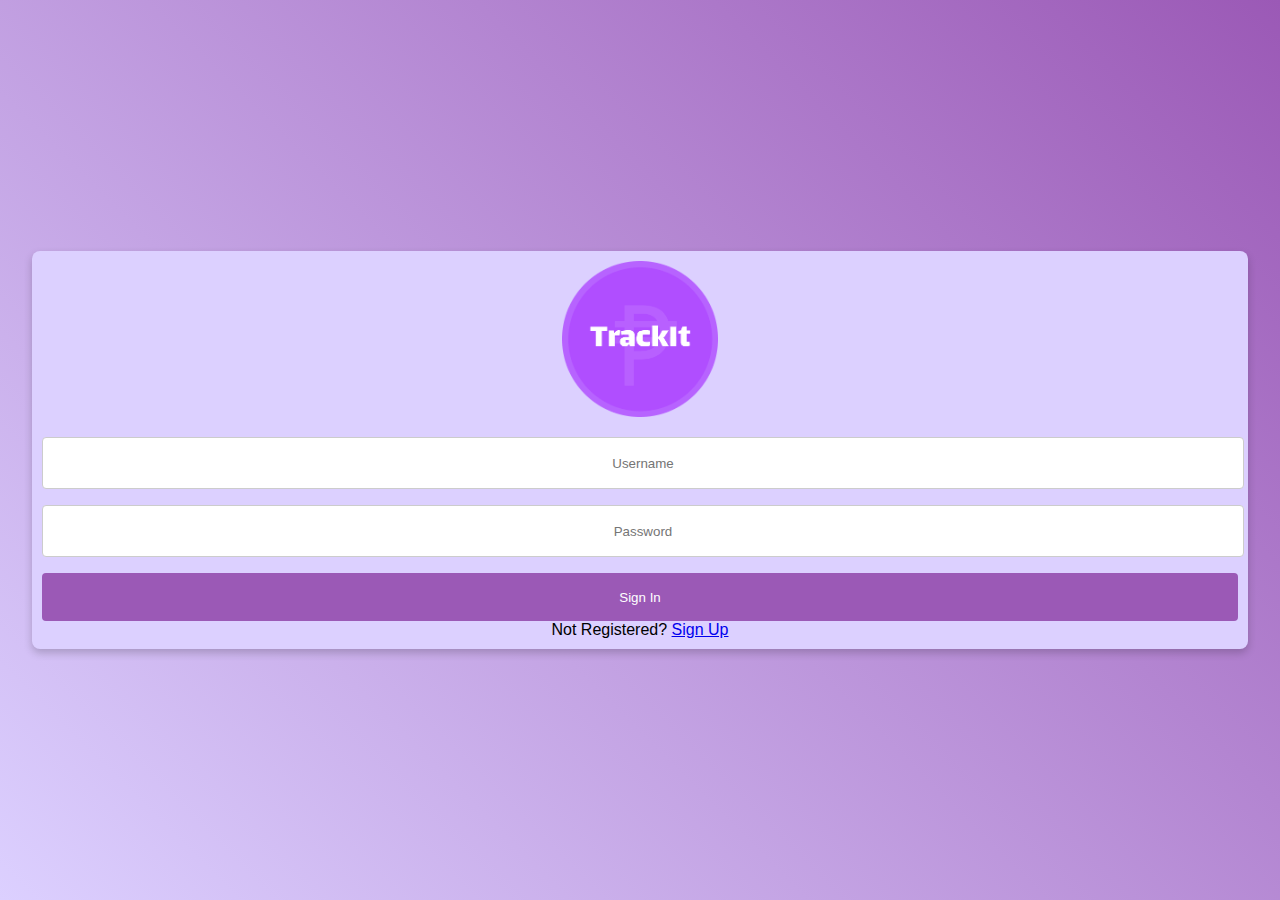
<file: index.html>
<!DOCTYPE html>
<html lang="en">
  <head>
    <meta charset="UTF-8" />
    <meta name="viewport" content="width=device-width, initial-scale=1.0" />
    <link rel="stylesheet" type="text/css" href="main.css" />
  </head>
  <body>
    <div class="whole">
      <div class="container">
        <form class="form" name="loginForm" onsubmit="return validation()">
          <img class="logo" src="TrackIt Logo.png" alt="TrackIt Logo" />
          <input
            name="username"
            id="username"
            class="input-field"
            type="text"
            placeholder="Username"
          />
          <input
            name="password"
            id="password"
            class="input-field"
            type="password"
            placeholder="Password"
          />
          <button type="submit" name="login" id="login" class="button">
            Sign In
          </button>
          <div>
            <span
              >Not Registered? <a href="register.html">Sign Up</a></span
            >
          </div>
          <div id="loading" class="loading"></div>
        </form>
      </div>
    </div>
    <script src="main.js" charset="UTF-8"></script>
  </body>
</html>
</file>
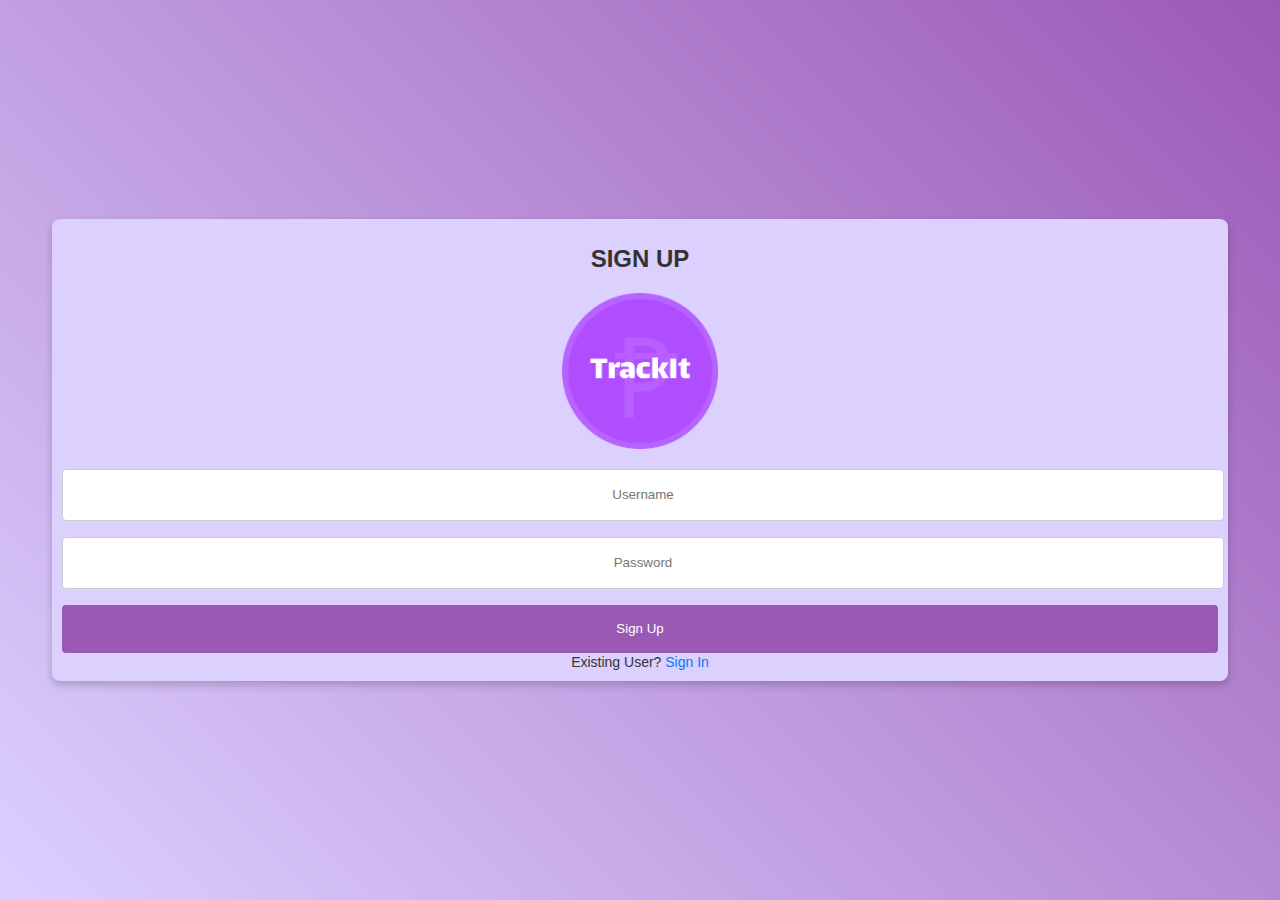
<file: register.html>
<!DOCTYPE html>
<html lang="en">
  <head>
    <meta charset="UTF-8" />
    <meta name="viewport" content="width=device-width, initial-scale=1.0" />
    <title>Register</title>
    <link rel="stylesheet" type="text/css" href="register.css" />
  </head>
  <body>
    <div class="whole">
      <div class="registerBox">
        <h2>SIGN UP</h2>
        <img class="logo" src="TrackIt Logo.png" alt="TrackIt Logo" />
        <form
          class="form"
          name="registerForm"
          action="#"
          onsubmit="return validation()"
        >
          <input
            name="username"
            id="username"
            type="text"
            placeholder="Username"
            required
          />
          <input
            name="password"
            id="password"
            type="password"
            placeholder="Password"
            required
          />

          <div class="messagebox" id="message">
            <p>Password must contain the following:</p>
            <div class="grid-container">
              <p id="letter" class="invalid">A <b>lowercase</b> letter</p>
              <p id="capital" class="invalid">
                A <b>capital (uppercase)</b> letter
              </p>
              <p id="number" class="invalid">A <b>number</b></p>
              <p id="length" class="invalid">Minimum <b>8 characters</b></p>
            </div>
          </div>

          <button type="submit" name="register" id="register" class="button">
            Sign Up
          </button>

          <div>
            <span>Existing User? <a href="index.html">Sign In</a></span>
          </div>
        </form>
      </div>
    </div>
    <script src="register.js" charset="UTF-8"></script>
  </body>
</html>
</file>
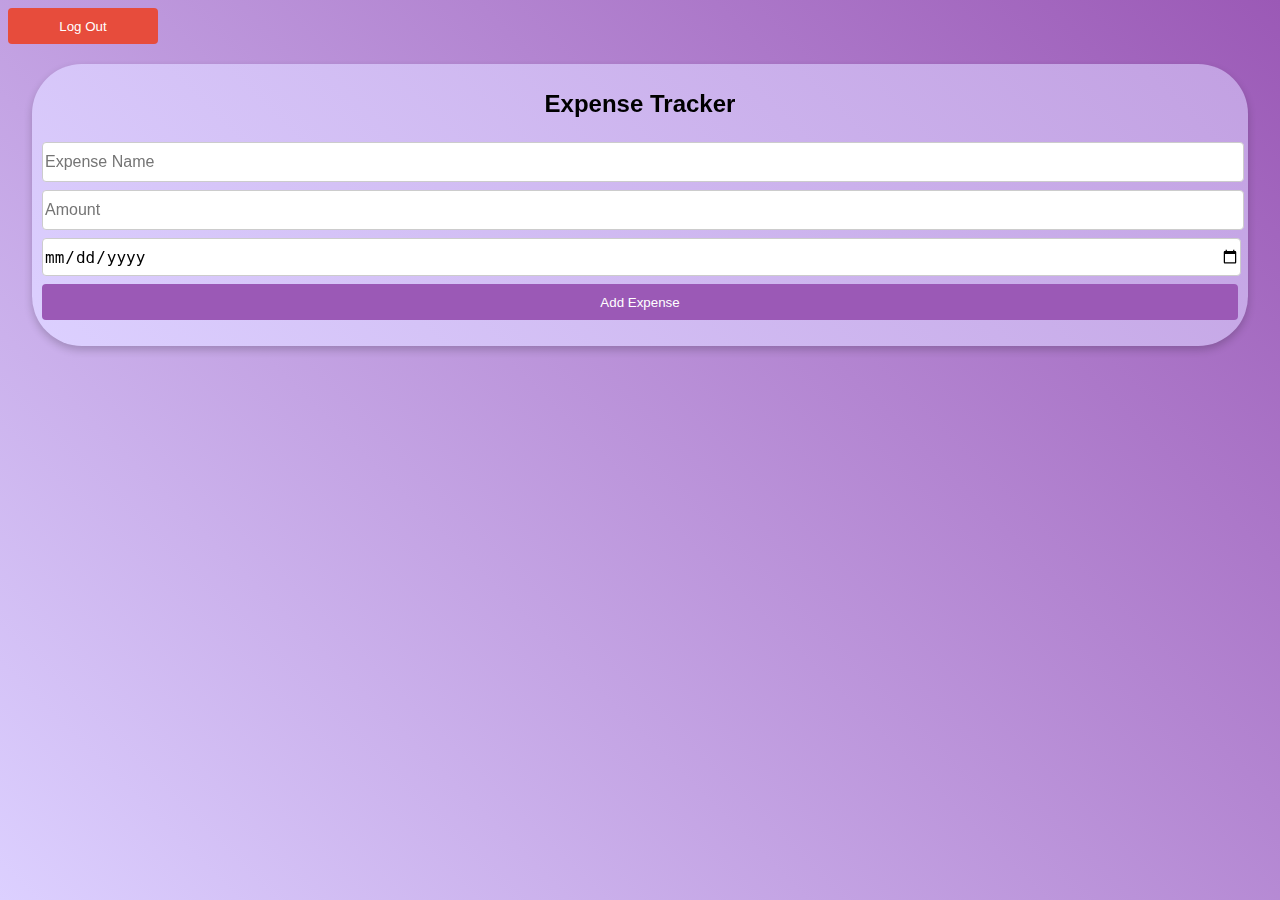
<file: track.html>
<!DOCTYPE html>
<html lang="en">
  <head>
    <meta charset="UTF-8" />
    <meta name="viewport" content="width=device-width, initial-scale=1.0" />
    <title>Expense Tracker</title>
    <link rel="stylesheet" type="text/css" href="track.css" />
  </head>
  <body>
    <button
      type="submit"
      name="logout"
      id="logout"
      class="button logOut"
      onclick="logout()"
    >
      Log Out
    </button>
    <div class="whole">
      <div class="container glass">
        <h1>Expense Tracker</h1>
        <form id="expenseForm">
          <input
            type="text"
            id="expenseName"
            placeholder="Expense Name"
            required
          />
          <input
            type="number"
            id="expenseAmount"
            placeholder="Amount"
            required
          />
          <input type="date" id="expenseDate" required />
          <button type="button" onclick="addExpense()">Add Expense</button>
        </form>
        <ul id="expensesList"></ul>
      </div>
    </div>
    <script src="track.js"></script>
  </body>
</html>
</file>
<file: main.css>
body {
  font-family: Arial, sans-serif;
  margin: 0;
  padding: 0;
  background: linear-gradient(45deg, #dcd0ff, #9b59b6);
}

.glass {
  background: linear-gradient(
    225deg,
    rgba(155, 89, 182, 0.4),
    rgba(220, 208, 255, 0.4)
  );
  backdrop-filter: blur(8px);
}

.whole {
  display: flex;
  justify-content: center;
  align-items: center;
  height: 100vh;
  margin: 0 auto;
}

.container {
  text-align: center;
  background-color: #dcd0ff;
  padding: 16px;
  width: 40%;
  border-radius: 8px;
  box-shadow: 0px 4px 8px rgba(0, 0, 0, 0.2);
}

.logo {
  width: 156px;
  height: 156px;
}

.logo-text {
  width: 90px;
  height: 50px;
}

.input-field {
  width: 100%;
  height: 48px;
  margin-top: 16px;
  background-color: #ffffff;
  border: 1px solid #ccc;
  border-radius: 4px;
  text-align: center;
}

.button,
.signup-button {
  width: 100%;
  height: 48px;
  margin-top: 16px;
  background-color: #9b59b6;
  color: #fff;
  border: none;
  border-radius: 4px;
  cursor: pointer;
  transition: background-color 0.5s;
}

.button:hover,
.signup-button:hover {
  background-color: #8e44ad;
}

.loading {
  margin-top: 32px;
  margin-bottom: 32px;
  display: none;
}

@media (max-width: 1280px) {
  .whole {
    width: 95%;
  }
  .container {
    width: 100%;
    max-height: 95vh;
    padding: 10px;
  }
}
</file>
<file: register.css>
body {
    font-family: Arial, sans-serif;
    background-color: #f0f0f0;
    margin: 0;
    padding: 0;
    display: flex;
    flex-direction: column;
    justify-content: center;
    width: 100vw;
    height: 100vh;
    background: linear-gradient(45deg, #dcd0ff, #9b59b6);
  }

.whole {
    display: flex;
    justify-content: center;
    align-items: center;
    height: 90vh;
  }

.glass{
    background: linear-gradient(225deg, rgba(155, 89, 182, 0.4), rgba(220, 208, 255, 0.4));
    backdrop-filter: blur(8px);
}

.registerBox {
    text-align: center;
    background-color: #dcd0ff;
    padding: 16px;
    width: 40%;
    border-radius: 8px;
    box-shadow: 0px 4px 8px rgba(0, 0, 0, 0.2);
}

.registerBox .logo {
    width: 156px;
    height: 156px;
}

.registerBox h2 {
    color: #333;
    font-size: 24px;
    margin-top: 16px;
}

.registerBox input[type="text"],
.registerBox input[type="password"] {
    width: 100%;
    height: 48px;
    margin-top: 16px;
    background-color: #ffffff;
    border: 1px solid #ccc;
    border-radius: 4px;
    text-align: center;
}

.registerBox button {
    width: 100%;
    height: 48px;
    margin-top: 16px;
    background-color: #9b59b6;
    color: #fff;
    border: none;
    border-radius: 4px;
    cursor: pointer;
    transition: background-color 0.5s;
}

.registerBox button:hover {
    background-color: #8e44ad;
}

.registerBox span {
    color: #333;
    font-size: 14px;
    margin-top: 16px;
}

.registerBox a {
    color: #007bff;
    text-decoration: none;
}

.registerBox a:hover {
    text-decoration: underline;
    color: #0056b3;
}

#message {
    display:none;
    color: #000;
    position: relative;
    background-color: rgba(255, 255, 255, 0);
}

.grid-container {
    display: grid;
    grid-template-columns: 1fr 1fr;
    grid-template-rows: 1fr 1fr;
}

.invalid {
    color: red;
    margin: 0;
}

  
#message p {
    font-size: 12px;
}
  
.valid {
    color: green;
}
  
.valid:before {
    position: relative;
    left: -35px;
    content: "✓";
}
  
.invalid {
    color: red;
}
  
.invalid:before {
    position: relative;
    left: -35px;
    content: "✖";
}

@media (max-width: 1280px) {
    .whole{
        width: 95%;
        margin: 0 auto;
    }
    .registerBox{
        width: 95%;
        max-height: 95vh;
        padding:10px;
    }
}
</file>
<file: track.css>
body {
  font-family: Arial, sans-serif;
  height: 100vh;
  margin: 0;
  padding: 0;
  background: linear-gradient(45deg, #dcd0ff, #9b59b6);
}

.glass {
  background: linear-gradient(
    225deg,
    rgba(155, 89, 182, 0.4),
    rgba(220, 208, 255, 0.4)
  );
  backdrop-filter: blur(8px);
}


.whole {
  display: flex;
  justify-content: center;
  align-items: center;
  height: auto;
  width: 50%;
  margin: 0 auto;
}

.container {
  text-align: center;
  background-color: #dcd0ff;
  padding: 30px;
  width: 100%;
  border-radius: 50px;
  box-shadow: 0px 4px 8px rgba(0, 0, 0, 0.2);
  max-height: 80vh;
  overflow-y: auto;
}

.container::-webkit-scrollbar {
  width: 12px;
  height: 6px;
}

.container::-webkit-scrollbar-thumb {
  background-color: #6a3491;
  border-radius: 6px;
}

.container::-webkit-scrollbar-thumb:hover {
  background-color: #542b77;
}

.container::-webkit-scrollbar-track {
  background-color: #dcd0ff;
  border-radius: 6px;
}

h1 {
  font-size: 24px;
}

#expenseForm {
  display: flex;
  flex-direction: column;
  margin-bottom: 16px;
  width: 100%;
}

input[type="text"],
input[type="number"],
input[type="date"] {
  width: 100%;
  height: 36px;
  margin-top: 8px;
  border: 1px solid #ccc;
  border-radius: 4px;
  font-size: 16px;
}

button {
  width: 100%;
  height: 36px;
  margin-top: 8px;
  background-color: #9b59b6;
  color: #fff;
  border: none;
  border-radius: 4px;
  cursor: pointer;
  transition: background-color 0.5s;
}

button:hover {
  background-color: #8e44ad;
}

ul {
  list-style-type: none;
  padding: 0;
}

li {
  display: grid;
  grid-template-rows: auto auto;
  background-color: #f0f0f0;
  padding: 10px;
  border: 1px solid #ccc;
  border-radius: 4px;
}

.logOut {
  background-color: #e74c3c;
  border: none;
  border-radius: 4px;
  color: #fff;
  cursor: pointer;
  padding: 4px 8px;
  margin-left: 8px;
  margin-bottom: 20px;
  width: 150px;
}

.grid-row {
  display: grid;
  grid-template-columns: 40% 60%; 
}


.labels {
  text-align: left; 
}


.data {
  text-align: left;
  padding-left: 10px; 
}


.flex-row {
  display: flex;
  justify-content: flex-end; 
  align-items: center; 
}


.delete-button {
  background-color: #e74c3c;
  border: none;
  border-radius: 4px;
  color: #fff;
  cursor: pointer;
  padding: 4px 8px;
  margin-left: 8px;
  width: 30%; 
}


#indicators {
  display: grid;
  grid-template-columns: 40% 20% 20% 20%;
  background-color: #f0f0f0;
  padding: 10px;
  border: 1px solid #ccc;
  border-radius: 4px;
  margin-top: 10px; 
}


.indicator {
  text-align: center; 
  padding: 4px; 
}


@media (max-width: 1280px) {
  .whole {
    width: 95%;
  }
  .container {
    max-height: 95vh;
    padding: 10px;
  }
}
</file>
